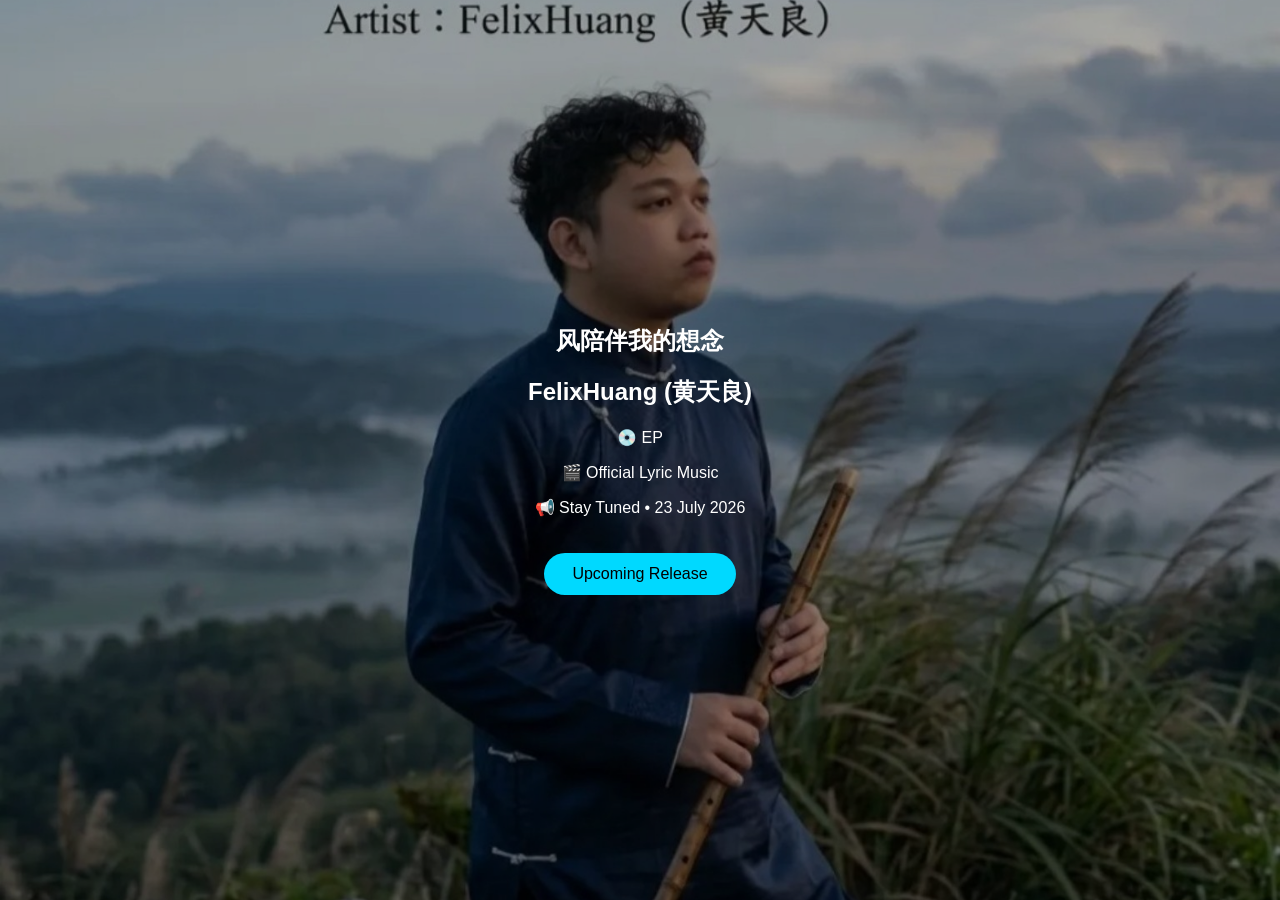
<file: index-3.html>
<!DOCTYPE html><html><head><meta charset='UTF-8'><meta name='viewport' content='width=device-width,initial-scale=1'>
<title>FelixHuang Official Website</title>
<style>
html,body{margin:0;height:100%;font-family:Arial,sans-serif}
.hero{height:100%;display:flex;align-items:center;justify-content:center;text-align:center;color:#fff;
background:url([data-uri]) center/cover no-repeat;position:relative}
.hero:before{content:'';position:absolute;inset:0;background:rgba(0,0,0,.35)}
.content{position:relative;z-index:1;padding:20px}
.btn{display:inline-block;margin-top:20px;padding:12px 28px;background:#00d9ff;color:#000;text-decoration:none;border-radius:30px}
</style></head><body>
<section class='hero'><div class='content'>
<h1>风陪伴我的想念</h1><h2>FelixHuang (黄天良)</h2>
<p>💿 EP</p><p>🎬 Official Lyric Music</p><p>📢 Stay Tuned • 23 July 2026</p>
<a class='btn' href='#'>Upcoming Release</a>
</div></section></body></html>
</file>
